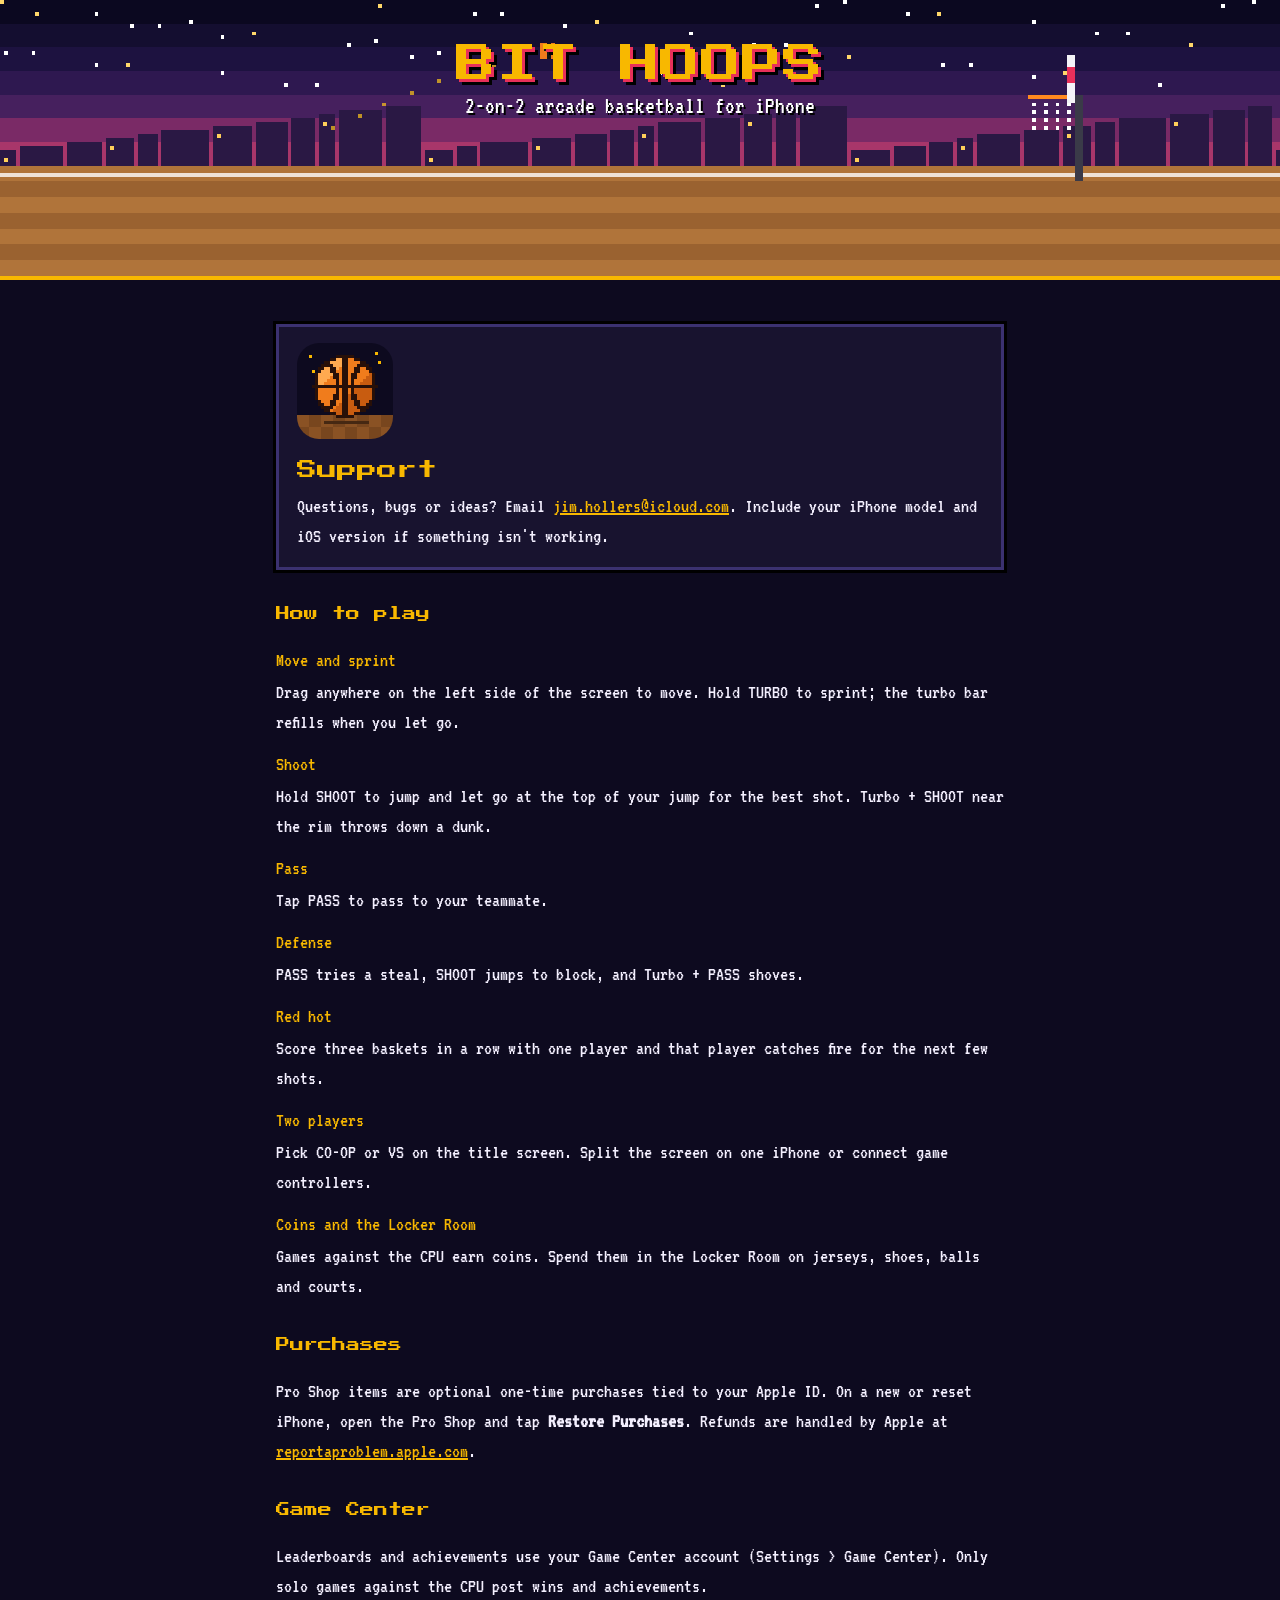
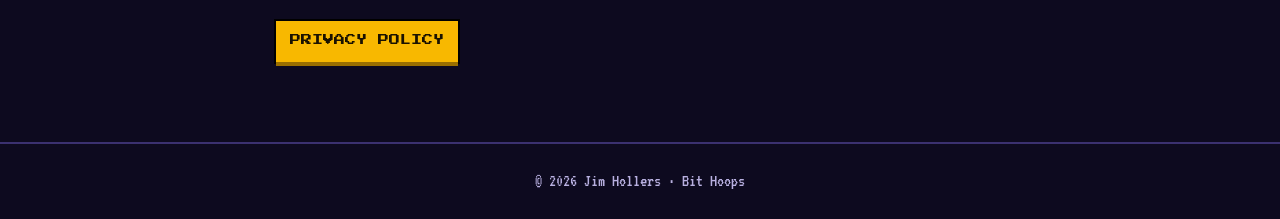
<file: index.html>
<!doctype html>
<html lang="en"><head>
<meta charset="utf-8"><meta name="viewport" content="width=device-width,initial-scale=1">
<title>Bit Hoops Support</title>
<meta name="description" content="Help and contact for Bit Hoops, the 2-on-2 arcade basketball game for iPhone.">
<link rel="icon" href="icon.png"><link rel="apple-touch-icon" href="apple-touch-icon.png">
<link rel="preconnect" href="https://fonts.googleapis.com"><link rel="preconnect" href="https://fonts.gstatic.com" crossorigin>
<link href="https://fonts.googleapis.com/css2?family=Press+Start+2P&family=VT323&display=swap" rel="stylesheet">
<link rel="stylesheet" href="style.css">
</head><body>
<header class="hero"><canvas id="hero" aria-label="Animated pixel basketball dropping through a hoop"></canvas><div class="t">BIT HOOPS</div><div class="s">2-on-2 arcade basketball for iPhone</div></header>
<main>
<div class="card row"><img src="icon.png" alt="Bit Hoops app icon"><div><h1 style="margin:0 0 6px">Support</h1>Questions, bugs or ideas? Email <a href="mailto:jim.hollers@icloud.com">jim.hollers@icloud.com</a>. Include your iPhone model and iOS version if something isn't working.</div></div>
<h2>How to play</h2>
<dl>
<dt>Move and sprint</dt><dd>Drag anywhere on the left side of the screen to move. Hold TURBO to sprint; the turbo bar refills when you let go.</dd>
<dt>Shoot</dt><dd>Hold SHOOT to jump and let go at the top of your jump for the best shot. Turbo + SHOOT near the rim throws down a dunk.</dd>
<dt>Pass</dt><dd>Tap PASS to pass to your teammate.</dd>
<dt>Defense</dt><dd>PASS tries a steal, SHOOT jumps to block, and Turbo + PASS shoves.</dd>
<dt>Red hot</dt><dd>Score three baskets in a row with one player and that player catches fire for the next few shots.</dd>
<dt>Two players</dt><dd>Pick CO-OP or VS on the title screen. Split the screen on one iPhone or connect game controllers.</dd>
<dt>Coins and the Locker Room</dt><dd>Games against the CPU earn coins. Spend them in the Locker Room on jerseys, shoes, balls and courts.</dd>
</dl>
<h2>Purchases</h2>
<p>Pro Shop items are optional one-time purchases tied to your Apple ID. On a new or reset iPhone, open the Pro Shop and tap <b>Restore Purchases</b>. Refunds are handled by Apple at <a href="https://reportaproblem.apple.com">reportaproblem.apple.com</a>.</p>
<h2>Game Center</h2>
<p>Leaderboards and achievements use your Game Center account (Settings &gt; Game Center). Only solo games against the CPU post wins and achievements.</p>
<p><a class="btn" href="privacy.html">PRIVACY POLICY</a></p>
</main>
<footer>&copy; 2026 Jim Hollers &middot; Bit Hoops</footer>
<script src="hero.js"></script>
</body></html>
</file>
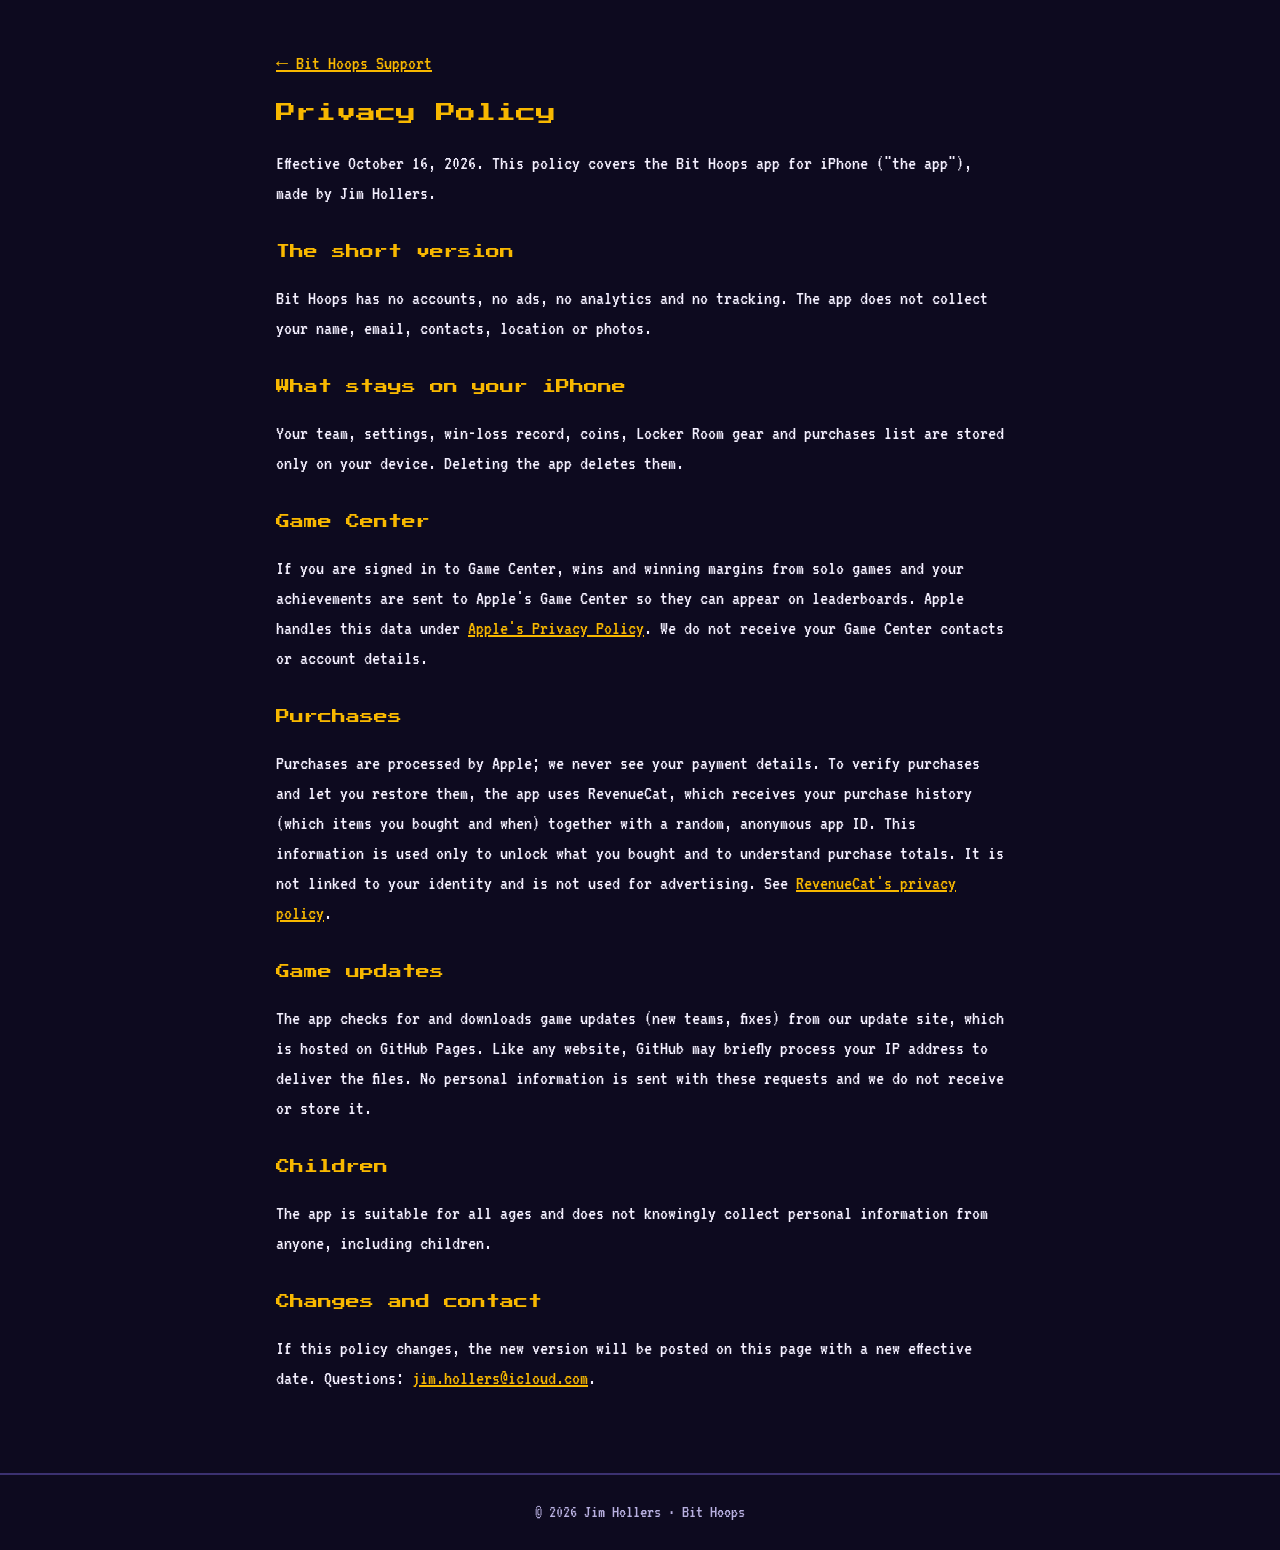
<file: privacy.html>
<!doctype html>
<html lang="en"><head>
<meta charset="utf-8"><meta name="viewport" content="width=device-width,initial-scale=1">
<title>Bit Hoops Privacy Policy</title>
<link rel="icon" href="icon.png">
<link rel="preconnect" href="https://fonts.googleapis.com"><link rel="preconnect" href="https://fonts.gstatic.com" crossorigin>
<link href="https://fonts.googleapis.com/css2?family=Press+Start+2P&family=VT323&display=swap" rel="stylesheet">
<link rel="stylesheet" href="style.css">
</head><body>
<main>
<p><a href="index.html">&larr; Bit Hoops Support</a></p>
<h1>Privacy Policy</h1>
<p>Effective October 16, 2026. This policy covers the Bit Hoops app for iPhone ("the app"), made by Jim Hollers.</p>
<h2>The short version</h2>
<p>Bit Hoops has no accounts, no ads, no analytics and no tracking. The app does not collect your name, email, contacts, location or photos.</p>
<h2>What stays on your iPhone</h2>
<p>Your team, settings, win-loss record, coins, Locker Room gear and purchases list are stored only on your device. Deleting the app deletes them.</p>
<h2>Game Center</h2>
<p>If you are signed in to Game Center, wins and winning margins from solo games and your achievements are sent to Apple's Game Center so they can appear on leaderboards. Apple handles this data under <a href="https://www.apple.com/legal/privacy/">Apple's Privacy Policy</a>. We do not receive your Game Center contacts or account details.</p>
<h2>Purchases</h2>
<p>Purchases are processed by Apple; we never see your payment details. To verify purchases and let you restore them, the app uses RevenueCat, which receives your purchase history (which items you bought and when) together with a random, anonymous app ID. This information is used only to unlock what you bought and to understand purchase totals. It is not linked to your identity and is not used for advertising. See <a href="https://www.revenuecat.com/privacy">RevenueCat's privacy policy</a>.</p>
<h2>Game updates</h2>
<p>The app checks for and downloads game updates (new teams, fixes) from our update site, which is hosted on GitHub Pages. Like any website, GitHub may briefly process your IP address to deliver the files. No personal information is sent with these requests and we do not receive or store it.</p>
<h2>Children</h2>
<p>The app is suitable for all ages and does not knowingly collect personal information from anyone, including children.</p>
<h2>Changes and contact</h2>
<p>If this policy changes, the new version will be posted on this page with a new effective date. Questions: <a href="mailto:jim.hollers@icloud.com">jim.hollers@icloud.com</a>.</p>
</main>
<footer>&copy; 2026 Jim Hollers &middot; Bit Hoops</footer>
</body></html>
</file>
<file: style.css>
:root{--bg:#0d0a1f;--panel:#18132f;--edge:#3b3170;--ink:#f4f0ff;--dim:#b8b0e0;--gold:#f8b800;--pink:#e8305a;--grn:#5cd65c}
*{box-sizing:border-box}
html{background:var(--bg)}
body{margin:0;background:var(--bg);color:var(--ink);font:20px/1.5 "VT323",ui-monospace,monospace}
a{color:var(--gold)}
.hero{position:relative;height:280px;overflow:hidden;border-bottom:4px solid var(--gold)}
.hero canvas{position:absolute;inset:0;width:100%;height:100%;image-rendering:pixelated}
.hero .t{position:absolute;left:0;right:0;top:34px;text-align:center;font-family:"Press Start 2P",monospace;font-size:clamp(22px,6vw,40px);color:var(--gold);text-shadow:3px 3px 0 var(--pink),6px 6px 0 #000;letter-spacing:.02em}
.hero .s{position:absolute;left:0;right:0;top:88px;padding:0 16px;text-align:center;font-size:24px;color:#fff;text-shadow:2px 2px 0 #000}
main{max-width:760px;margin:0 auto;padding:28px 16px 60px}
h1,h2{font-family:"Press Start 2P",monospace;font-weight:400;color:var(--gold);line-height:1.5}
h1{font-size:20px}h2{font-size:14px;margin-top:34px}
.card{background:var(--panel);border:3px solid var(--edge);box-shadow:0 0 0 3px #000;padding:16px 18px;margin:16px 0}
.row{display:flex;gap:16px;align-items:center;flex-wrap:wrap}
.row img{width:96px;height:96px;border-radius:22px;image-rendering:pixelated}
.btn{display:inline-block;font-family:"Press Start 2P",monospace;font-size:11px;padding:12px 14px;background:var(--gold);color:#1a1200;text-decoration:none;box-shadow:0 4px 0 #9a6f00,0 0 0 2px #000}
dt{color:var(--gold);margin-top:12px}dd{margin:2px 0 0}
footer{color:var(--dim);font-size:18px;text-align:center;padding:24px 16px;border-top:2px solid var(--edge)}
@media (prefers-reduced-motion: reduce){.hero canvas{display:none}.hero{background:linear-gradient(#0b0820,#46205e 62%,#b0743a 62%)}}
</file>
